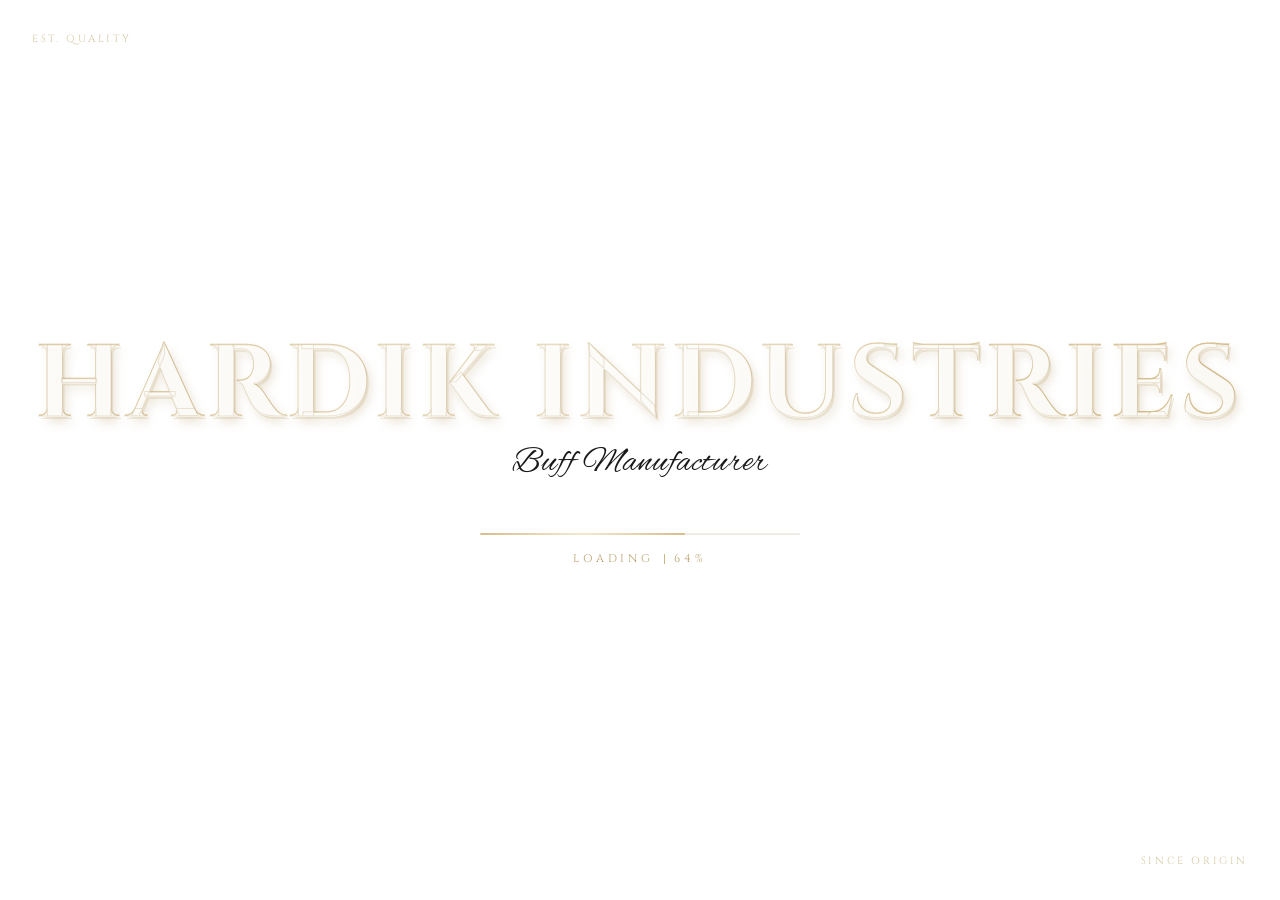
<file: index.html>
<!DOCTYPE html>
<html lang="en">
<head>
<meta charset="UTF-8">
<meta name="viewport" content="width=device-width, initial-scale=1.0">
  <meta name="google-site-verification" content="U3oefi8cwOr3fubkkzR9NKiQ-4cwfhY_SqTTnFxmfO0" />
<title>Hardik Industries — Loading</title>
<link rel="icon" type="image/png" href="logo.png">
<link rel="preconnect" href="https://fonts.googleapis.com">
<link rel="preconnect" href="https://fonts.gstatic.com" crossorigin>
<link href="https://fonts.googleapis.com/css2?family=Alex+Brush&family=Cinzel:wght@400;600;700&display=swap" rel="stylesheet">
<style>
  :root{
    --cream: #e9d9b8;
    --cream-light: #f3e8cf;
    --bg: #ffffff;
    --ink: #1a1a1a;
  }

  *{
    margin:0;
    padding:0;
    box-sizing:border-box;
  }

  html,body{
    height:100%;
    width:100%;
    background:var(--bg);
    overflow:hidden;
  }

  body{
    display:flex;
    align-items:center;
    justify-content:center;
    font-family:'Cinzel', serif;
    position:relative;
  }

  .loader-wrap{
    display:flex;
    flex-direction:column;
    align-items:center;
    justify-content:center;
    text-align:center;
    padding:2rem;
    animation: fadeIn 1.4s ease-out;
  }

  .brand-title{
    font-family:'Cinzel', serif;
    font-weight:700;
    letter-spacing:0.05em;
    font-size:clamp(2.2rem, 8vw, 6.5rem);
    line-height:1;
    color: var(--cream);
    -webkit-text-stroke: 1px rgba(180,150,100,0.25);
    text-shadow:
      0 1px 0 rgba(255,255,255,0.9),
      2px 3px 0 rgba(210,190,150,0.35),
      4px 6px 10px rgba(180,150,100,0.25);
    position:relative;
    white-space:nowrap;
    animation: shimmer 4s ease-in-out infinite;
    background: linear-gradient(120deg, #e9d9b8 0%, #f8f0dc 25%, #e0c99a 50%, #f8f0dc 75%, #e9d9b8 100%);
    background-size: 200% auto;
    -webkit-background-clip: text;
    background-clip: text;
    -webkit-text-fill-color: transparent;
  }

  .brand-subtitle{
    font-family:'Alex Brush', cursive;
    font-size:clamp(1.3rem, 3.5vw, 2.2rem);
    color: var(--ink);
    margin-top:0.3rem;
    letter-spacing:0.02em;
    opacity:0;
    animation: fadeInUp 1.2s ease-out 0.5s forwards;
  }

  .loading-bar-container{
    margin-top:3rem;
    width: min(320px, 60vw);
    height:2px;
    background: rgba(200,180,140,0.25);
    position:relative;
    overflow:hidden;
    border-radius:2px;
  }

  .loading-bar-fill{
    position:absolute;
    top:0;
    left:0;
    height:100%;
    width:0%;
    background: linear-gradient(90deg, #d8bd8a, #f3e8cf, #d8bd8a);
    border-radius:2px;
    transition: width 0.25s ease-out;
  }

  .loading-info{
    margin-top:1rem;
    display:flex;
    align-items:center;
    gap:0.6rem;
    font-family:'Cinzel', serif;
    font-size:0.7rem;
    letter-spacing:0.35em;
    color:#b8a06a;
    text-transform:uppercase;
    opacity:0;
    animation: fadeIn 1s ease-out 0.9s forwards;
  }

  .loading-percent{
    font-variant-numeric: tabular-nums;
    min-width:2.6em;
    text-align:left;
  }

  .divider-line{
    width:1px;
    height:10px;
    background:#c9b585;
  }

  @keyframes fadeIn{
    from{opacity:0;}
    to{opacity:1;}
  }

  @keyframes fadeInUp{
    from{opacity:0; transform:translateY(10px);}
    to{opacity:1; transform:translateY(0);}
  }

  @keyframes shimmer{
    0%{background-position: 0% center;}
    50%{background-position: 100% center;}
    100%{background-position: 0% center;}
  }

  .page-fade-out{
    animation: pageOut 0.9s ease forwards;
  }

  @keyframes pageOut{
    to{opacity:0; visibility:hidden;}
  }

  /* Content that appears after loading completes */
  .site-content{
    position:fixed;
    inset:0;
    display:flex;
    align-items:center;
    justify-content:center;
    flex-direction:column;
    text-align:center;
    background:var(--bg);
    opacity:0;
    pointer-events:none;
    transition: opacity 1s ease;
    padding:2rem;
  }

  .site-content.show{
    opacity:1;
    pointer-events:auto;
  }

  .site-content h1{
    font-family:'Cinzel', serif;
    font-weight:700;
    letter-spacing:0.05em;
    font-size:clamp(2rem, 6vw, 4rem);
    color:#3a3a3a;
  }

  .site-content p.script{
    font-family:'Alex Brush', cursive;
    font-size:clamp(1.2rem, 3vw, 1.8rem);
    color:#1a1a1a;
    margin-top:0.5rem;
  }

  .site-content .tag{
    margin-top:2rem;
    font-size:0.75rem;
    letter-spacing:0.3em;
    color:#b8a06a;
    text-transform:uppercase;
  }

  .corner-mark{
    position:fixed;
    font-family:'Cinzel', serif;
    font-size:0.65rem;
    letter-spacing:0.25em;
    color:#cbb98a;
    text-transform:uppercase;
    opacity:0.8;
  }
  .corner-mark.tl{ top:2rem; left:2rem; }
  .corner-mark.br{ bottom:2rem; right:2rem; }
</style>
</head>
<body>

  <span class="corner-mark tl">Est. Quality</span>
  <span class="corner-mark br">Since Origin</span>

  <div class="loader-wrap" id="loaderWrap">
    <div class="brand-title">HARDIK INDUSTRIES</div>
    <div class="brand-subtitle">Buff Manufacturer</div>

    <div class="loading-bar-container">
      <div class="loading-bar-fill" id="loadingBarFill"></div>
    </div>

    <div class="loading-info">
      <span>Loading</span>
      <span class="divider-line"></span>
      <span class="loading-percent" id="loadingPercent">0%</span>
    </div>
  </div>

  

<script>
  const fill = document.getElementById('loadingBarFill');
  const percentLabel = document.getElementById('loadingPercent');
  const loaderWrap = document.getElementById('loaderWrap');
  const siteContent = document.getElementById('siteContent');

  let progress = 0;

  function tick(){
    // ease towards 100 with slight randomness for a natural feel
    const remaining = 100 - progress;
    const increment = Math.max(0.4, remaining * 0.06 * Math.random() + 0.3);
    progress = Math.min(100, progress + increment);

    fill.style.width = progress + '%';
    percentLabel.textContent = Math.floor(progress) + '%';

    if(progress < 100){
      requestAnimationFrame(() => setTimeout(tick, 30));
    } else {
      setTimeout(finishLoading, 400);
    }
  }

  function finishLoading() {
    loaderWrap.classList.add('page-fade-out');

    setTimeout(() => {
        window.location.href = "home.html";
    }, 900);
}

  window.addEventListener('load', () => {
    setTimeout(tick, 300);
  });
</script>

</body>
</html>
</file>
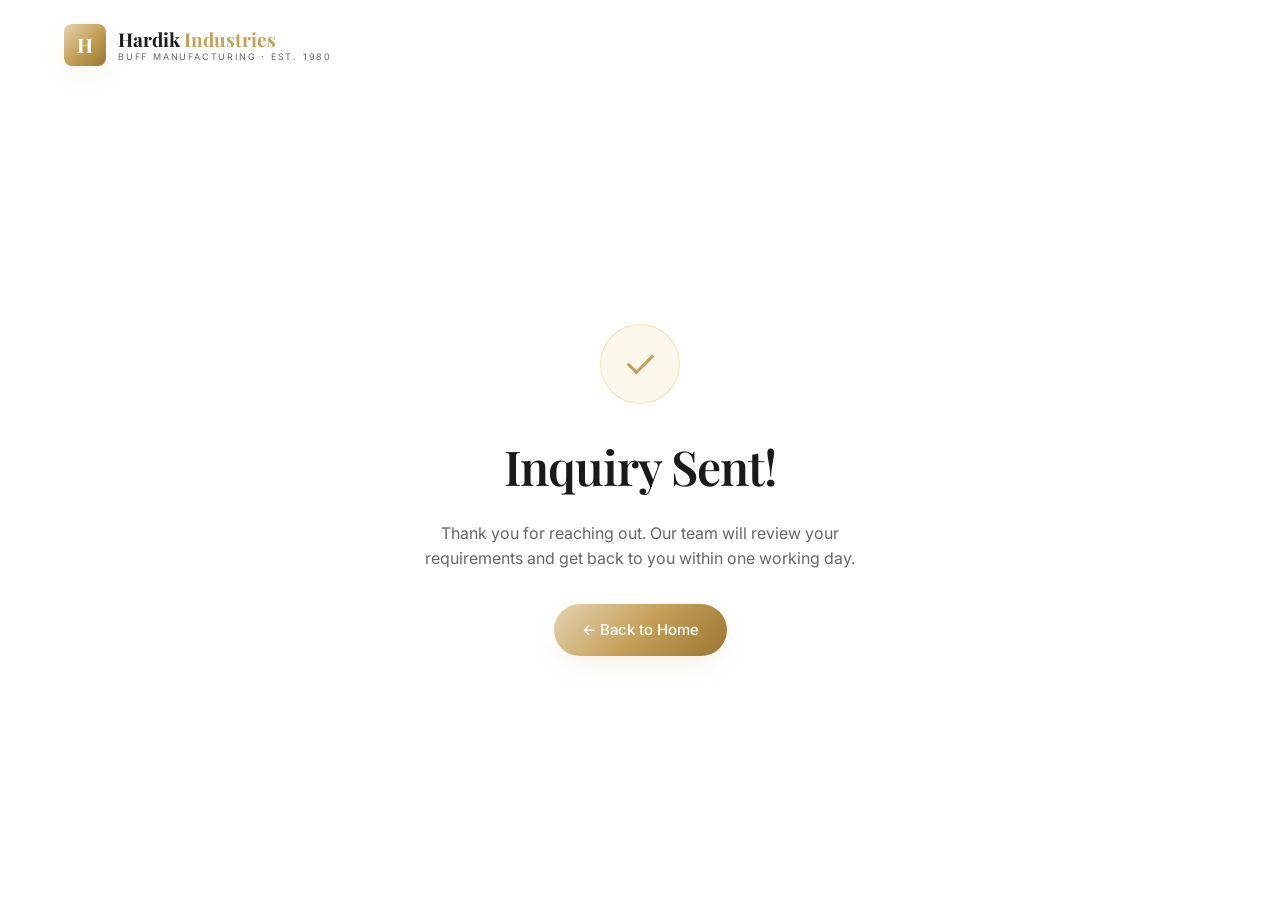
<file: thank-you.html>
<!DOCTYPE html>
<html lang="en">
<head>
  <meta charset="UTF-8" />
  <meta name="viewport" content="width=device-width, initial-scale=1.0" />
  <meta name="google-site-verification" content="U3oefi8cwOr3fubkkzR9NKiQ-4cwfhY_SqTTnFxmfO0" />
  <title>Thank You — Hardik Industries</title>
  <link rel="preconnect" href="https://fonts.googleapis.com" />
  <link rel="preconnect" href="https://fonts.gstatic.com" crossorigin />
  <link rel="stylesheet" href="https://fonts.googleapis.com/css2?family=Inter:wght@400;500;600&family=Playfair+Display:ital,wght@0,500;0,600;0,700;1,500&display=swap" />
  <link rel="stylesheet" href="styles.css" />
</head>
<body>
  <header>
    <div class="container header-inner">
      <a href="index.html" class="logo">
        <div class="logo-icon">H</div>
        <div class="logo-text">
          <div class="logo-title">Hardik <span>Industries</span></div>
          <div class="logo-sub">Buff Manufacturing · Est. 1980</div>
        </div>
      </a>
    </div>
  </header>

  <div class="thank-you">
    <div>
      <div class="check">✓</div>
      <h1>Inquiry Sent!</h1>
      <p>Thank you for reaching out. Our team will review your requirements and get back to you within one working day.</p>
      <a href="index.html" class="btn btn-primary">← Back to Home</a>
    </div>
  </div>

  <script src="script.js"></script>
</body>
</html>
</file>
<file: styles.css>
/* =========================================================
   HARDIK INDUSTRIES — Professional Rebuild
   Dark navy + warm gold · Playfair Display + Inter
   FIX LOG:
   - Removed duplicate .hero-divider rule
   - Fixed specs table dark background (was unreadable on light theme)
   - Fixed products heading duplicate "Stage" text
   - Fixed floating buttons: WhatsApp now green, Call now gold
   - Fixed missing product category badges (p.category was undefined)
   - Fixed missing gallery images (coir-brush-*, jute-buff-3/4, hard-buff-4)
   - Fixed inconsistent Est. year (1980 vs 1995 — standardised to 1980)
   - Fixed inconsistent phone number in product-page footer (+91 98106 vs 95605)
   - Fixed footer brand text repetition ("Premium manufacturer…" duplicated)
   - Fixed footer brand first child not using .footer-brand wrapper
   - Fixed broken image paths with spaces ("phase1 Background Removed.jpg")
   - Added missing mobile menu close-on-outside-click
   - Added aria-label to WhatsApp / Call floating buttons
   - Added alt text to gallery images
   - Improved product badge: fallback for undefined category
   ========================================================= */

:root {
  --bg: #ffffff;
  --bg-2: #f8f9fa;
  --surface: #ffffff;
  --surface-2: #f1f3f5;
  --border: rgba(0, 0, 0, 0.07);
  --text: #1a1a1a;
  --muted: #666666;
  --gold: #c5a059;
  --gold-light: #e5d4b3;
  --gold-dark: #9a7632;
  --primary-fg: #ffffff;
  --gradient-gold: linear-gradient(135deg, #e5d4b3 0%, #c5a059 50%, #9a7632 100%);
  --shadow-gold: 0 10px 30px -10px rgba(197, 160, 89, 0.25);
  --shadow-soft: 0 16px 48px -16px rgba(0, 0, 0, 0.06);
  --radius: 12px;
  --max-w: 1200px;
}

* { margin: 0; padding: 0; box-sizing: border-box; }
html { scroll-behavior: smooth; }

body {
  font-family: 'Inter', system-ui, -apple-system, sans-serif;
  background: var(--bg);
  color: var(--text);
  line-height: 1.6;
  overflow-x: hidden;
  -webkit-font-smoothing: antialiased;
}

h1, h2, h3, h4, .font-display {
  font-family: 'Playfair Display', Georgia, serif;
  letter-spacing: -0.02em;
  font-weight: 600;
}

a { color: inherit; text-decoration: none; }
img { max-width: 100%; display: block; }

.container { max-width: var(--max-w); margin: 0 auto; padding: 0 24px; }

/* ---------- Utility ---------- */
.text-gold { color: var(--gold); }
.text-muted { color: var(--muted); }
.text-gradient-gold {
  background: var(--gradient-gold);
  -webkit-background-clip: text;
  background-clip: text;
  color: transparent;
}
.eyebrow {
  display: inline-flex;
  align-items: center;
  gap: 8px;
  padding: 6px 16px;
  border-radius: 999px;
  border: 1px solid rgba(212, 175, 55, 0.3);
  background: rgba(212, 175, 55, 0.05);
  font-size: 11px;
  text-transform: uppercase;
  letter-spacing: 0.25em;
  color: var(--gold);
  margin-bottom: 24px;
}
.eyebrow .dot {
  width: 6px; height: 6px; border-radius: 50%;
  background: var(--gold);
  animation: pulse 2s infinite;
}
@keyframes pulse {
  0%, 100% { opacity: 1; }
  50% { opacity: 0.4; }
}

.btn {
  display: inline-flex;
  align-items: center;
  gap: 8px;
  padding: 14px 28px;
  border-radius: 999px;
  font-weight: 500;
  font-size: 15px;
  cursor: pointer;
  border: none;
  transition: transform 0.25s ease, background 0.25s ease, border-color 0.25s ease, color 0.25s ease;
  font-family: inherit;
}
.btn-primary {
  background: var(--gradient-gold);
  color: var(--primary-fg);
  box-shadow: var(--shadow-gold);
}
.btn-primary:hover { transform: scale(1.03); }
.btn-outline {
  background: transparent;
  border: 1px solid var(--border);
  color: var(--text);
}
.btn-outline:hover { border-color: rgba(212, 175, 55, 0.6); color: var(--gold); }

/* ---------- Header ---------- */
header {
  position: fixed;
  top: 0; left: 0; right: 0;
  z-index: 50;
  padding: 24px 0;
  transition: all 0.4s cubic-bezier(0.16, 1, 0.3, 1);
}
header.scrolled {
  background: rgba(255, 255, 255, 0.85);
  backdrop-filter: blur(20px);
  -webkit-backdrop-filter: blur(20px);
  border-bottom: 1px solid var(--border);
  padding: 14px 0;
  box-shadow: 0 4px 20px rgba(0, 0, 0, 0.02);
}
.header-inner {
  display: flex;
  justify-content: space-between;
  align-items: center;
}
.logo { display: flex; align-items: center; gap: 12px; }
.logo-icon {
  width: 42px; height: 42px;
  border-radius: 8px;
  background: var(--gradient-gold);
  display: flex; align-items: center; justify-content: center;
  font-family: 'Playfair Display', serif;
  font-weight: 700;
  font-size: 20px;
  color: #fff;
  box-shadow: var(--shadow-gold);
}
.logo-text { line-height: 1.2; }
.logo-title { font-family: 'Playfair Display', serif; font-size: 19px; font-weight: 700; color: var(--text); }
.logo-title span { color: var(--gold); }
.logo-sub { font-size: 9px; text-transform: uppercase; letter-spacing: 0.2em; color: var(--muted); margin-top: 1px; }

nav ul { display: flex; list-style: none; gap: 32px; align-items: center; }
nav a { font-size: 14px; font-weight: 500; color: var(--muted); position: relative; transition: color 0.3s ease; }
nav a::after {
  content: '';
  position: absolute;
  bottom: -4px; left: 50%;
  transform: translateX(-50%);
  width: 0; height: 2px;
  background: var(--gold);
  transition: width 0.3s cubic-bezier(0.16, 1, 0.3, 1);
}
nav a:hover { color: var(--text); }
nav a:hover::after { width: 100%; }
.nav-cta {
  background: var(--text);
  color: #ffffff !important;
  padding: 10px 20px;
  border-radius: 999px;
  font-weight: 500;
  box-shadow: 0 4px 14px rgba(0, 0, 0, 0.1);
}
.nav-cta::after { display: none; }
.nav-cta:hover { background: var(--gold); transform: translateY(-1px); box-shadow: var(--shadow-gold); }

.mobile-menu-btn {
  display: none;
  background: transparent;
  border: none;
  color: var(--text);
  font-size: 24px;
  cursor: pointer;
}

/* ---------- Hero ---------- */
.hero {
  position: relative;
  min-height: 100vh;
  display: flex;
  align-items: center;
  padding: 140px 0 60px;
  overflow: hidden;
  background-color: var(--bg);
}
.hero-bg {
  position: absolute;
  inset: 0;
  z-index: 0;
}
.hero-bg img {
  width: 100%; height: 100%; object-fit: cover;
  opacity: 0.15;
  filter: grayscale(100%);
}
.hero-bg::before {
  content: '';
  position: absolute; inset: 0;
  background: linear-gradient(90deg, var(--bg) 20%, rgba(255, 255, 255, 0.85) 60%, transparent 100%);
}
.hero-bg::after {
  content: '';
  position: absolute; inset: 0;
  background: linear-gradient(to top, var(--bg) 0%, transparent 40%);
}
.hero-content { position: relative; z-index: 2; max-width: 800px; }
.hero h1 {
  font-size: clamp(44px, 6.5vw, 78px);
  line-height: 1.05;
  margin-bottom: 24px;
  color: var(--text);
}
.hero h1 em {
  font-style: italic;
  background: var(--gradient-gold);
  -webkit-background-clip: text;
  background-clip: text;
  color: transparent;
}
.hero p {
  font-size: 18px;
  color: var(--muted);
  max-width: 580px;
  margin-bottom: 36px;
  line-height: 1.6;
}
.hero-buttons { display: flex; gap: 16px; flex-wrap: wrap; }

.hero-stats {
  margin-top: 64px;
  display: flex;
  gap: 40px;
  align-items: center;
}
.hero-stat .num { font-family: 'Playfair Display', serif; font-size: 32px; font-weight: 600; color: var(--text); }
.hero-stat .label { font-size: 11px; text-transform: uppercase; letter-spacing: 0.15em; color: var(--muted); }
.hero-stat .num.gold {
  background: var(--gradient-gold);
  -webkit-background-clip: text;
  background-clip: text;
  color: transparent;
}
/* FIX: Removed duplicate .hero-divider rule — kept only one */
.hero-divider { width: 1px; height: 36px; background: var(--border); }

/* ---------- Section base ---------- */
section { padding: 120px 0; position: relative; }
.section-header { text-align: center; max-width: 640px; margin: 0 auto 64px; }
.section-header h2 {
  font-size: clamp(36px, 5vw, 60px);
  line-height: 1.05;
}
.section-header p { color: var(--muted); margin-top: 20px; }

/* ---------- About ---------- */
.about-grid {
  display: grid;
  grid-template-columns: 1fr 1fr;
  gap: 64px;
  align-items: start;
}
.about-text { font-size: 17px; color: var(--muted); }
.about-text > p { margin-bottom: 16px; }
.about-features {
  display: grid;
  grid-template-columns: 1fr 1fr;
  gap: 16px;
  margin-top: 24px;
}
.about-feature {
  padding: 16px;
  border-radius: 12px;
  border: 1px solid var(--border);
  background: rgba(255,255,255,0.92);
}
.about-feature h4 { font-size: 17px; margin-bottom: 4px; color: var(--text); }
.about-feature span { font-size: 13px; color: var(--muted); }

/* ---------- Products ---------- */
.products-header {
  display: flex;
  justify-content: space-between;
  align-items: flex-end;
  gap: 32px;
  margin-bottom: 56px;
  flex-wrap: wrap;
}
.products-header .left { max-width: 560px; }
.products-header h2 { font-size: clamp(36px, 5vw, 60px); line-height: 1.05; }
.products-header p { color: var(--muted); max-width: 320px; }

.products-grid {
  display: grid;
  grid-template-columns: repeat(4, 1fr);
  gap: 20px;
}
.product-card {
  display: block;
  border-radius: var(--radius);
  border: 1px solid var(--border);
  background: rgba(255,255,255,0.92);
  overflow: hidden;
  transition: border-color 0.4s ease, transform 0.4s ease;
}
.product-card:hover { border-color: rgba(212, 175, 55, 0.4); }
.product-image {
  aspect-ratio: 1 / 1;
  position: relative;
  overflow: hidden;
  background: var(--bg);
}
.product-image img {
  width: 100%; height: 100%; object-fit: cover;
  transition: transform 0.7s ease;
}
.product-card:hover .product-image img { transform: scale(1.1); }
.product-image::after {
  content: '';
  position: absolute; inset: 0;
  background: linear-gradient(to top, var(--bg), rgba(15,16,32,0.2), transparent);
  opacity: 0.8;
}
.product-badge {
  position: absolute;
  top: 16px; left: 16px;
  z-index: 2;
  padding: 4px 12px;
  border-radius: 999px;
  background: rgba(15, 16, 32, 0.7);
  backdrop-filter: blur(10px);
  border: 1px solid rgba(212, 175, 55, 0.2);
  font-size: 10px;
  text-transform: uppercase;
  letter-spacing: 0.2em;
  color: var(--gold);
}
.product-arrow {
  position: absolute;
  top: 16px; right: 16px;
  width: 36px; height: 36px;
  border-radius: 50%;
  background: var(--gold);
  color: var(--primary-fg);
  display: flex; align-items: center; justify-content: center;
  opacity: 0;
  transform: translateY(-8px);
  transition: opacity 0.4s, transform 0.4s;
  z-index: 2;
  font-size: 18px;
}
.product-card:hover .product-arrow { opacity: 1; transform: translateY(0); }
.product-info { padding: 20px; }
.product-info h3 { font-size: 20px; margin-bottom: 4px; transition: color 0.2s; }
.product-card:hover .product-info h3 { color: var(--gold); }
.product-info .tagline { font-size: 13px; color: var(--muted); margin-bottom: 16px; min-height: 36px; }
.product-foot {
  display: flex;
  justify-content: space-between;
  align-items: center;
}
.size-pills { display: flex; gap: 6px; flex-wrap: wrap; }
.size-pill {
  font-size: 10px;
  padding: 3px 8px;
  border-radius: 6px;
  border: 1px solid var(--border);
  color: var(--muted);
}
.view-link { font-size: 12px; color: var(--gold); font-weight: 500; }

/* ---------- Why Choose Us (bento) ---------- */
.why {
  position: relative;
  overflow: hidden;
}
.why::before {
  content: '';
  position: absolute;
  top: 80px; left: 50%;
  transform: translateX(-50%);
  width: 600px; height: 600px;
  border-radius: 50%;
  background: rgba(212, 175, 55, 0.1);
  filter: blur(140px);
  pointer-events: none;
}
.why-grid {
  display: grid;
  grid-template-columns: repeat(4, 1fr);
  grid-auto-rows: 180px;
  gap: 16px;
  position: relative;
}
.why-card {
  position: relative;
  padding: 24px;
  border-radius: 18px;
  border: 1px solid var(--border);
  background: rgba(255,255,255,0.96);
  backdrop-filter: blur(6px);
  overflow: hidden;
  transition: transform 0.4s ease;
}
.why-card:hover { transform: translateY(-4px); }
.why-card::before {
  content: '';
  position: absolute;
  bottom: -48px; right: -48px;
  width: 160px; height: 160px;
  border-radius: 50%;
  background: rgba(212, 175, 55, 0.08);
  filter: blur(50px);
  transition: background 0.7s;
}
.why-card:hover::before { background: rgba(212, 175, 55, 0.22); }
.why-icon {
  width: 48px; height: 48px;
  border-radius: 12px;
  background: rgba(212, 175, 55, 0.1);
  border: 1px solid rgba(212, 175, 55, 0.2);
  display: flex; align-items: center; justify-content: center;
  margin-bottom: 16px;
  font-size: 22px;
  transition: transform 0.5s;
}
.why-card:hover .why-icon { transform: scale(1.1) rotate(3deg); }
.why-card h3 { font-size: 20px; margin-bottom: 8px; position: relative; }
.why-card p { font-size: 14px; color: var(--muted); position: relative; }
.why-card.big { grid-column: span 2; grid-row: span 2; }
.why-card.big h3 { font-size: 30px; margin-bottom: 12px; }
.why-card.big p { font-size: 16px; max-width: 360px; }
.why-card.big .why-icon { width: 56px; height: 56px; font-size: 26px; }
.why-card.wide { grid-column: span 2; }
.big-stats {
  position: absolute;
  bottom: 24px; left: 24px; right: 24px;
  display: flex; gap: 24px;
}
.big-stats .stat .num {
  font-family: 'Playfair Display', serif;
  font-size: 36px;
  background: var(--gradient-gold);
  -webkit-background-clip: text;
  background-clip: text;
  color: transparent;
}
.big-stats .stat .label {
  font-size: 11px;
  text-transform: uppercase;
  letter-spacing: 0.12em;
  color: var(--muted);
}

/* ---------- Contact ---------- */
.contact-grid {
  display: grid;
  grid-template-columns: 1fr 1.3fr;
  gap: 40px;
  align-items: start;
}
.contact-cards {
  display: flex;
  flex-direction: column;
  gap: 16px;
  width: 100%;
}
.contact-card {
  display: flex;
  gap: 16px;
  padding: 20px;
  border-radius: 12px;
  border: 1px solid var(--border);
  background: #ffffff;
  box-shadow: var(--shadow-soft);
  transition: transform 0.2s ease, border-color 0.2s ease;
  width: 100%;
}
.contact-card:hover {
  border-color: var(--gold);
  transform: translateY(-2px);
}
.contact-card-icon {
  width: 44px;
  height: 44px;
  border-radius: 10px;
  background: rgba(197, 160, 89, 0.08);
  border: 1px solid rgba(197, 160, 89, 0.15);
  display: flex;
  align-items: center;
  justify-content: center;
  font-size: 20px;
  flex-shrink: 0;
}
.contact-card .title {
  font-size: 11px;
  text-transform: uppercase;
  letter-spacing: 0.12em;
  color: var(--gold);
  margin-bottom: 4px;
  font-weight: 600;
}
.contact-card .body {
  font-size: 14px;
  line-height: 1.5;
  color: var(--text);
  white-space: pre-line;
}
.contact-form {
  padding: 36px;
  border-radius: 24px;
  border: 1px solid var(--border);
  background: linear-gradient(135deg, var(--surface), var(--surface-2));
  box-shadow: var(--shadow-soft);
}
.form-row { display: grid; grid-template-columns: 1fr 1fr; gap: 20px; margin-bottom: 20px; }
.form-group label {
  display: block;
  font-size: 11px;
  text-transform: uppercase;
  letter-spacing: 0.12em;
  color: var(--muted);
  margin-bottom: 8px;
}
.form-group label .req { color: var(--gold); margin-left: 4px; }
.form-control {
  width: 100%;
  background: rgba(255,255,255,0.96);
  border: 1px solid var(--border);
  border-radius: 12px;
  padding: 12px 16px;
  font-size: 14px;
  color: var(--text);
  font-family: inherit;
  transition: border-color 0.2s, box-shadow 0.2s;
}
.form-control:focus {
  outline: none;
  border-color: var(--gold);
  box-shadow: 0 0 0 3px rgba(212, 175, 55, 0.2);
}
textarea.form-control { resize: vertical; min-height: 120px; }
.form-group.full { margin-bottom: 24px; }

/* ---------- Product detail page ---------- */
.pdp { padding-top: 130px; padding-bottom: 40px; }
.back-link {
  display: inline-flex; align-items: center; gap: 8px;
  font-size: 14px; color: var(--muted);
  margin-bottom: 40px;
  transition: color 0.2s;
}
.back-link:hover { color: var(--gold); }
.pdp-grid {
  display: grid;
  grid-template-columns: 1fr 1fr;
  gap: 64px;
  align-items: start;
}
.pdp-image-col { position: sticky; top: 110px; }
.pdp-image-main {
  position: relative;
  aspect-ratio: 1 / 1;
  border-radius: 24px;
  border: 1px solid var(--border);
  background: var(--surface);
  overflow: hidden;
  box-shadow: var(--shadow-soft);
}
.pdp-image-main::before {
  content: '';
  position: absolute;
  top: -80px; right: -80px;
  width: 320px; height: 320px;
  border-radius: 50%;
  background: rgba(212, 175, 55, 0.2);
  filter: blur(80px);
  pointer-events: none;
}
.pdp-image-main img {
  position: relative; width: 100%; height: 100%; object-fit: cover;
  transition: opacity 0.2s ease-in-out;
}
.pdp-thumbs {
  display: grid;
  grid-template-columns: repeat(4, 1fr);
  gap: 12px;
  margin-top: 16px;
}
.pdp-thumb {
  aspect-ratio: 1 / 1;
  border-radius: 12px;
  overflow: hidden;
  border: 1px solid var(--border);
  opacity: 0.5;
  cursor: pointer;
  transition: opacity 0.2s, border-color 0.2s, transform 0.2s ease;
}
.pdp-thumb.active, .pdp-thumb:hover { opacity: 1; border-color: rgba(212, 175, 55, 0.6); }
.pdp-thumb:hover { transform: translateY(-2px); border-color: var(--gold) !important; }
.pdp-thumb img { width: 100%; height: 100%; object-fit: cover; }

.pdp-tags { display: flex; gap: 8px; margin-bottom: 16px; flex-wrap: wrap; }
.pdp-tag {
  font-size: 10px;
  padding: 4px 10px;
  border-radius: 999px;
  border: 1px solid rgba(212, 175, 55, 0.3);
  background: rgba(212, 175, 55, 0.05);
  color: var(--gold);
  text-transform: uppercase;
  letter-spacing: 0.1em;
}
.pdp h1 { font-size: clamp(36px, 5vw, 56px); line-height: 1.02; }
.pdp-tagline { font-size: 20px; color: var(--muted); margin-top: 16px; }
.pdp-desc { color: var(--muted); margin-top: 24px; line-height: 1.7; }

.pdp-section { margin-top: 40px; }
.pdp-section-head {
  display: flex; justify-content: space-between; align-items: baseline;
  margin-bottom: 16px;
}
.pdp-section-head h3 { font-size: 20px; }
.pdp-section-head .count {
  font-size: 11px;
  text-transform: uppercase;
  letter-spacing: 0.12em;
  color: var(--muted);
}

.highlights {
  list-style: none;
  display: flex; flex-direction: column; gap: 10px;
}
.highlights li {
  display: flex; gap: 12px;
  font-size: 14px; color: var(--muted);
}
.highlights li::before {
  content: '✓';
  color: var(--gold);
  font-weight: bold;
  flex-shrink: 0;
}

/* FIX: specs table was using dark navy backgrounds (#1d2040) — totally unreadable on white theme */
.specs {
  border-radius: 18px;
  border: 1px solid var(--border);
  overflow: hidden;
}
.specs .row {
  display: flex; justify-content: space-between;
  padding: 14px 20px;
  font-size: 14px;
  border-bottom: 1px solid var(--border);
}
.specs .row:last-child { border-bottom: none; }
.specs .row:nth-child(odd) { background: var(--bg-2); }
.specs .row:nth-child(even) { background: var(--surface); }
.specs .label { color: var(--muted); }
.specs .value { color: var(--text); font-weight: 500; }

.pdp-cta { margin-top: 40px; display: flex; gap: 12px; flex-wrap: wrap; }

.related { margin-top: 100px; }
.related-head {
  display: flex; justify-content: space-between; align-items: baseline;
  margin-bottom: 32px;
}
.related-head h2 { font-size: 28px; }
.related-head a { font-size: 14px; color: var(--gold); }
.related-grid {
  display: grid;
  grid-template-columns: repeat(3, 1fr);
  gap: 20px;
}

/* ---------- Gallery ---------- */
.gallery-grid {
  display: grid;
  grid-template-columns: repeat(auto-fit, minmax(260px, 1fr));
  gap: 18px;
}
.gallery-grid img {
  width: 100%;
  height: 280px;
  object-fit: cover;
  border-radius: 18px;
  transition: transform 0.4s;
  cursor: pointer;
}
.gallery-grid img:hover { transform: scale(1.03); }
.extra-photo { display: none; }
.extra-photo.show { display: block; }
.gallery-btn-wrap { text-align: center; margin-top: 40px; }

/* ---------- Footer ---------- */
footer {
  border-top: 1px solid var(--border);
  background: var(--bg-2);
  margin-top: 80px;
}
.footer-inner {
  padding: 64px 0;
  display: grid;
  grid-template-columns: 2fr 1fr 1fr;
  gap: 40px;
}
.footer-inner > div {
  background: #ffffff;
  padding: 24px;
  border-radius: var(--radius);
  border: 1px solid var(--border);
  box-shadow: var(--shadow-soft);
}
.footer-brand .logo { margin-bottom: 16px; }
.footer-brand p {
  font-size: 14px;
  color: var(--muted);
  max-width: 420px;
  line-height: 1.7;
}
footer h4 {
  font-family: 'Inter', sans-serif;
  font-size: 13px;
  text-transform: uppercase;
  letter-spacing: 0.15em;
  color: var(--text);
  font-weight: 600;
  margin-bottom: 16px;
  padding-bottom: 8px;
  border-bottom: 2px solid var(--gold);
}
footer ul {
  list-style: none;
  display: flex;
  flex-direction: column;
  gap: 12px;
}
footer ul a, footer ul li {
  font-size: 14px;
  color: var(--muted);
}
footer ul a:hover { color: var(--gold); }
footer ul li {
  display: flex;
  gap: 8px;
  align-items: flex-start;
}
.footer-bottom {
  border-top: 1px solid var(--border);
  padding: 24px 0;
  font-size: 12px;
  color: var(--muted);
  display: flex;
  justify-content: space-between;
  flex-wrap: wrap;
  gap: 8px;
}

/* ---------- Thank You ---------- */
.thank-you {
  min-height: 100vh;
  display: flex; align-items: center; justify-content: center;
  text-align: center;
  padding: 120px 24px 40px;
}
.thank-you .check {
  width: 80px; height: 80px;
  border-radius: 50%;
  background: rgba(212, 175, 55, 0.1);
  border: 1px solid rgba(212, 175, 55, 0.3);
  display: flex; align-items: center; justify-content: center;
  margin: 0 auto 24px;
  color: var(--gold);
  font-size: 40px;
}
.thank-you h1 { font-size: 48px; margin-bottom: 16px; }
.thank-you p { color: var(--muted); margin-bottom: 32px; max-width: 460px; }

/* ---------- Reveal animation ---------- */
.reveal {
  opacity: 0;
  transform: translateY(24px);
  transition: opacity 0.7s ease, transform 0.7s ease;
}
.reveal.in {
  opacity: 1;
  transform: translateY(0);
}

/* ---------- Floating action buttons ---------- */
/* FIX: WhatsApp button is now green (brand colour), Call is gold */
.floating-whatsapp {
  position: fixed;
  bottom: 20px;
  right: 20px;
  width: 60px;
  height: 60px;
  background: #25D366;
  color: white;
  border-radius: 50%;
  display: flex;
  justify-content: center;
  align-items: center;
  font-size: 30px;
  text-decoration: none;
  box-shadow: 0 4px 12px rgba(37, 211, 102, 0.4);
  z-index: 9999;
  transition: transform 0.2s ease, box-shadow 0.2s ease;
}
.floating-whatsapp:hover {
  transform: scale(1.1);
  box-shadow: 0 6px 20px rgba(37, 211, 102, 0.5);
}
.floating-call {
  position: fixed;
  bottom: 90px;
  right: 20px;
  width: 60px;
  height: 60px;
  background: var(--gold);
  color: white;
  border-radius: 50%;
  display: flex;
  align-items: center;
  justify-content: center;
  font-size: 28px;
  text-decoration: none;
  box-shadow: var(--shadow-gold);
  z-index: 9999;
  transition: transform 0.2s ease;
}
.floating-call:hover { transform: scale(1.1); }

/* ---------- Responsive ---------- */
@media (max-width: 1024px) {
  .products-grid { grid-template-columns: repeat(2, 1fr); }
  .why-grid { grid-template-columns: repeat(2, 1fr); grid-auto-rows: auto; }
  .why-card.big, .why-card.wide { grid-column: span 2; grid-row: auto; }
  .why-card.big { padding-bottom: 32px; }
  .big-stats { position: static; margin-top: 24px; }
  .about-grid, .contact-grid, .pdp-grid { grid-template-columns: 1fr; gap: 40px; }
  .pdp-image-col { position: static; }
  .related-grid { grid-template-columns: repeat(2, 1fr); }
  .footer-inner { grid-template-columns: 1fr 1fr; }
}

@media (max-width: 720px) {
  nav ul { display: none; }
  .mobile-menu-btn { display: block; }
  nav.open ul {
    display: flex;
    flex-direction: column;
    position: absolute;
    top: 100%; left: 0; right: 0;
    background: #ffffff;
    backdrop-filter: blur(20px);
    padding: 20px 24px;
    border-top: 1px solid var(--border);
    gap: 16px;
    z-index: 100;
  }
  section { padding: 80px 0; }
  .hero { padding-top: 120px; }
  .hero-stats { gap: 20px; flex-wrap: wrap; }
  .hero-divider { display: none; }
  .form-row { grid-template-columns: 1fr; }
  .related-grid { grid-template-columns: 1fr; }
  .footer-inner { grid-template-columns: 1fr; }
  .products-header { flex-direction: column; align-items: flex-start; }
  .pdp-thumbs { grid-template-columns: repeat(4, 1fr); }
}
</file>
